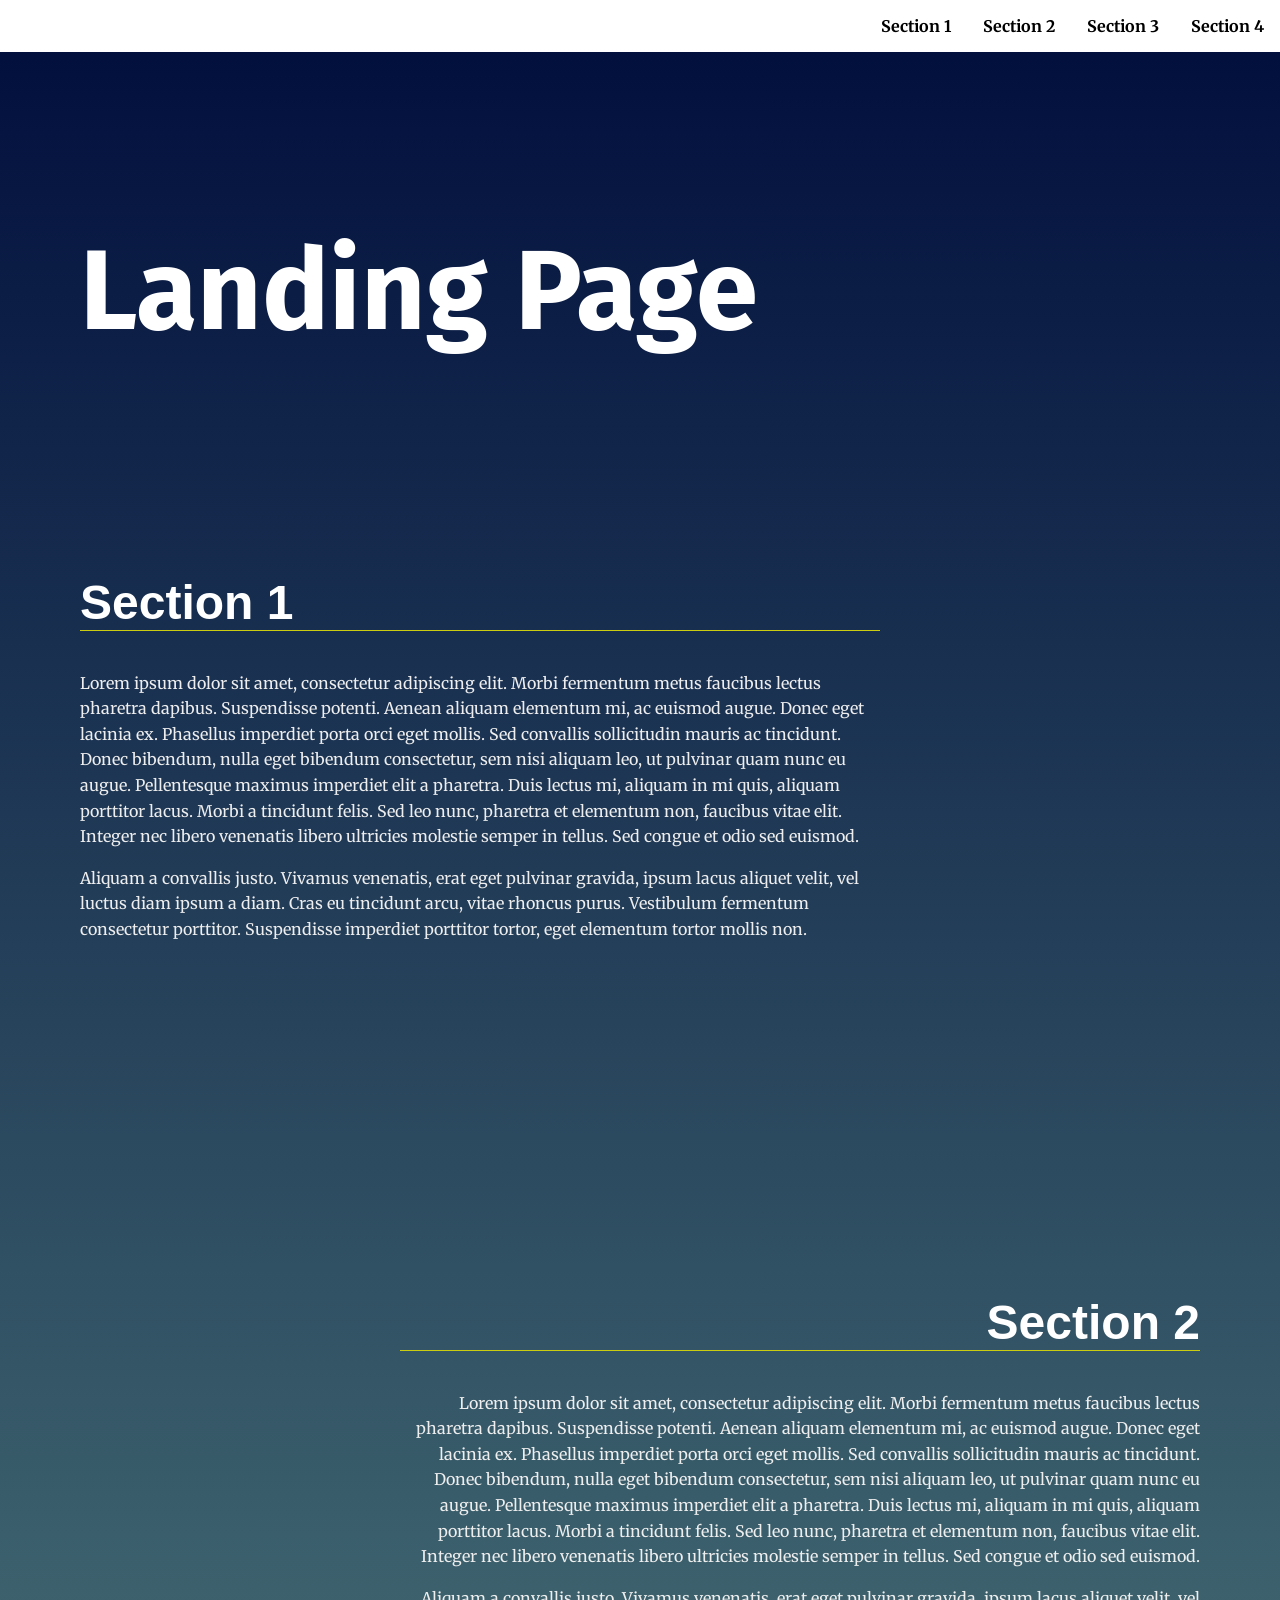
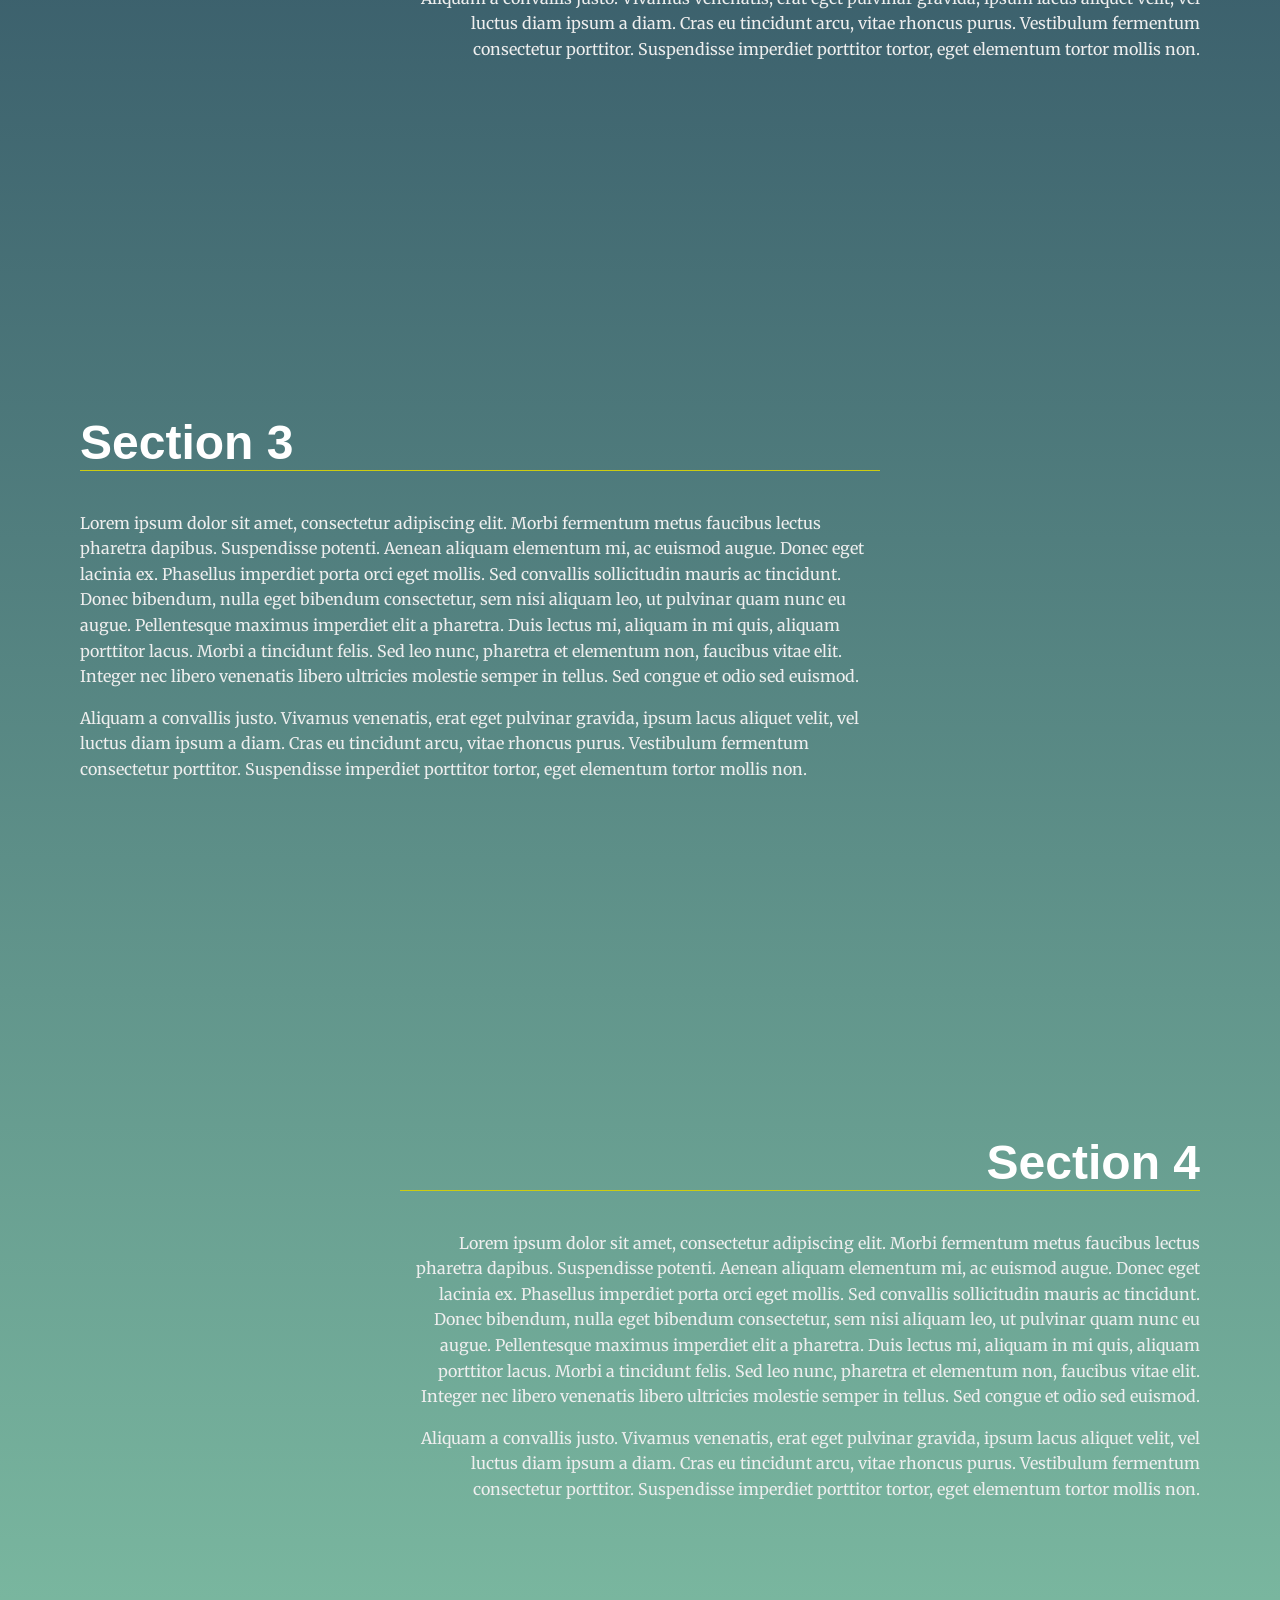
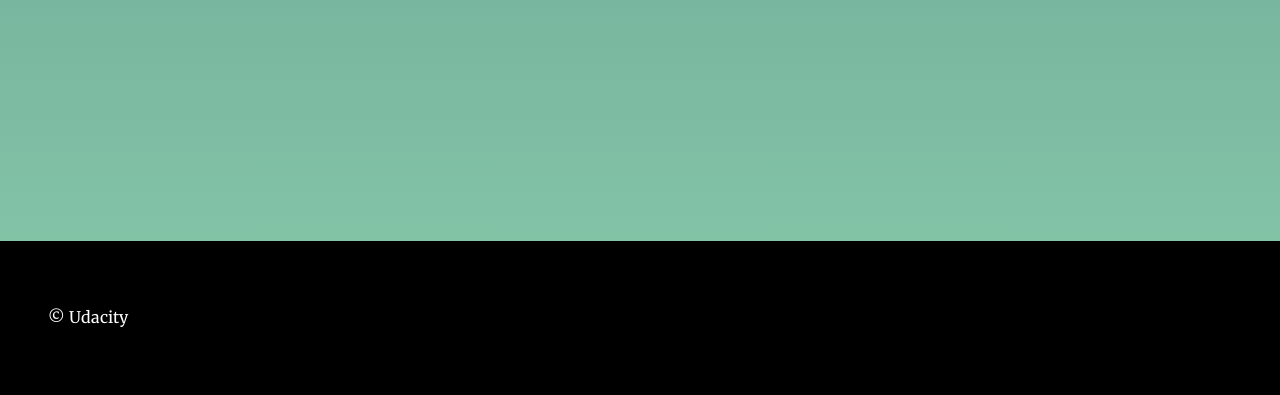
<file: landing page/mn LANDING PAGE/fend-refresh-2019/projects/landing-page/index.html>
<!DOCTYPE >
<html lang="en">
  <head>
    <meta charset="UTF-8" />
    <meta name="viewport" content="width=device-width, initial-scale=1.0" />
    <meta http-equiv="X-UA-Compatible" content="ie=edge" />
    <title>Manipulating the DOM</title>
    <!-- Load Google Fonts -->
    <link
      href="https://fonts.googleapis.com/css?family=Fira+Sans:900|Merriweather&display=swap"
      rel="stylesheet"
    />
    <!-- Load Styles -->
    <link href="css/styles.css" rel="stylesheet" />
  </head>

  <body>
    <!-- HTML Follows BEM naming conventions 
  IDs are only used for sections to connect menu achors to sections -->
    <header class="page__header">
      <nav class="navbar__menu">
        <!-- Navigation starts as empty UL that will be populated with JS -->
        <ul id="navbar__list"></ul>
      </nav>
    </header>
    <main>
      <header class="main__hero">
        <h1>Landing Page</h1>
      </header>
      <!-- Each Section has an ID (used for the anchor) and 
    a data attribute that will populate the li node.
    Adding more sections will automatically populate nav.
    The first section is set to active class by default -->
      <section id="section1" data-nav="Section 1" class="your-active-class">
        <div class="landing__container">
          <h2>Section 1</h2>
          <p>
            Lorem ipsum dolor sit amet, consectetur adipiscing elit. Morbi
            fermentum metus faucibus lectus pharetra dapibus. Suspendisse
            potenti. Aenean aliquam elementum mi, ac euismod augue. Donec eget
            lacinia ex. Phasellus imperdiet porta orci eget mollis. Sed
            convallis sollicitudin mauris ac tincidunt. Donec bibendum, nulla
            eget bibendum consectetur, sem nisi aliquam leo, ut pulvinar quam
            nunc eu augue. Pellentesque maximus imperdiet elit a pharetra. Duis
            lectus mi, aliquam in mi quis, aliquam porttitor lacus. Morbi a
            tincidunt felis. Sed leo nunc, pharetra et elementum non, faucibus
            vitae elit. Integer nec libero venenatis libero ultricies molestie
            semper in tellus. Sed congue et odio sed euismod.
          </p>

          <p>
            Aliquam a convallis justo. Vivamus venenatis, erat eget pulvinar
            gravida, ipsum lacus aliquet velit, vel luctus diam ipsum a diam.
            Cras eu tincidunt arcu, vitae rhoncus purus. Vestibulum fermentum
            consectetur porttitor. Suspendisse imperdiet porttitor tortor, eget
            elementum tortor mollis non.
          </p>
        </div>
      </section>
      <section id="section2" data-nav="Section 2">
        <div class="landing__container">
          <h2>Section 2</h2>
          <p>
            Lorem ipsum dolor sit amet, consectetur adipiscing elit. Morbi
            fermentum metus faucibus lectus pharetra dapibus. Suspendisse
            potenti. Aenean aliquam elementum mi, ac euismod augue. Donec eget
            lacinia ex. Phasellus imperdiet porta orci eget mollis. Sed
            convallis sollicitudin mauris ac tincidunt. Donec bibendum, nulla
            eget bibendum consectetur, sem nisi aliquam leo, ut pulvinar quam
            nunc eu augue. Pellentesque maximus imperdiet elit a pharetra. Duis
            lectus mi, aliquam in mi quis, aliquam porttitor lacus. Morbi a
            tincidunt felis. Sed leo nunc, pharetra et elementum non, faucibus
            vitae elit. Integer nec libero venenatis libero ultricies molestie
            semper in tellus. Sed congue et odio sed euismod.
          </p>

          <p>
            Aliquam a convallis justo. Vivamus venenatis, erat eget pulvinar
            gravida, ipsum lacus aliquet velit, vel luctus diam ipsum a diam.
            Cras eu tincidunt arcu, vitae rhoncus purus. Vestibulum fermentum
            consectetur porttitor. Suspendisse imperdiet porttitor tortor, eget
            elementum tortor mollis non.
          </p>
        </div>
      </section>
      <section id="section3" data-nav="Section 3">
        <div class="landing__container">
          <h2>Section 3</h2>
          <p>
            Lorem ipsum dolor sit amet, consectetur adipiscing elit. Morbi
            fermentum metus faucibus lectus pharetra dapibus. Suspendisse
            potenti. Aenean aliquam elementum mi, ac euismod augue. Donec eget
            lacinia ex. Phasellus imperdiet porta orci eget mollis. Sed
            convallis sollicitudin mauris ac tincidunt. Donec bibendum, nulla
            eget bibendum consectetur, sem nisi aliquam leo, ut pulvinar quam
            nunc eu augue. Pellentesque maximus imperdiet elit a pharetra. Duis
            lectus mi, aliquam in mi quis, aliquam porttitor lacus. Morbi a
            tincidunt felis. Sed leo nunc, pharetra et elementum non, faucibus
            vitae elit. Integer nec libero venenatis libero ultricies molestie
            semper in tellus. Sed congue et odio sed euismod.
          </p>

          <p>
            Aliquam a convallis justo. Vivamus venenatis, erat eget pulvinar
            gravida, ipsum lacus aliquet velit, vel luctus diam ipsum a diam.
            Cras eu tincidunt arcu, vitae rhoncus purus. Vestibulum fermentum
            consectetur porttitor. Suspendisse imperdiet porttitor tortor, eget
            elementum tortor mollis non.
          </p>
        </div>
      </section>
      <section id="section4" data-nav="Section 4">
        <div class="landing__container">
          <h2>Section 4</h2>
          <p>
            Lorem ipsum dolor sit amet, consectetur adipiscing elit. Morbi
            fermentum metus faucibus lectus pharetra dapibus. Suspendisse
            potenti. Aenean aliquam elementum mi, ac euismod augue. Donec eget
            lacinia ex. Phasellus imperdiet porta orci eget mollis. Sed
            convallis sollicitudin mauris ac tincidunt. Donec bibendum, nulla
            eget bibendum consectetur, sem nisi aliquam leo, ut pulvinar quam
            nunc eu augue. Pellentesque maximus imperdiet elit a pharetra. Duis
            lectus mi, aliquam in mi quis, aliquam porttitor lacus. Morbi a
            tincidunt felis. Sed leo nunc, pharetra et elementum non, faucibus
            vitae elit. Integer nec libero venenatis libero ultricies molestie
            semper in tellus. Sed congue et odio sed euismod.
          </p>

          <p>
            Aliquam a convallis justo. Vivamus venenatis, erat eget pulvinar
            gravida, ipsum lacus aliquet velit, vel luctus diam ipsum a diam.
            Cras eu tincidunt arcu, vitae rhoncus purus. Vestibulum fermentum
            consectetur porttitor. Suspendisse imperdiet porttitor tortor, eget
            elementum tortor mollis non.
          </p>
        </div>
      </section>
    </main>
    <footer class="page__footer">
      <p>&copy Udacity</p>
    </footer>
    <script src="js/app.js"></script>
  </body>
</html>
</file>
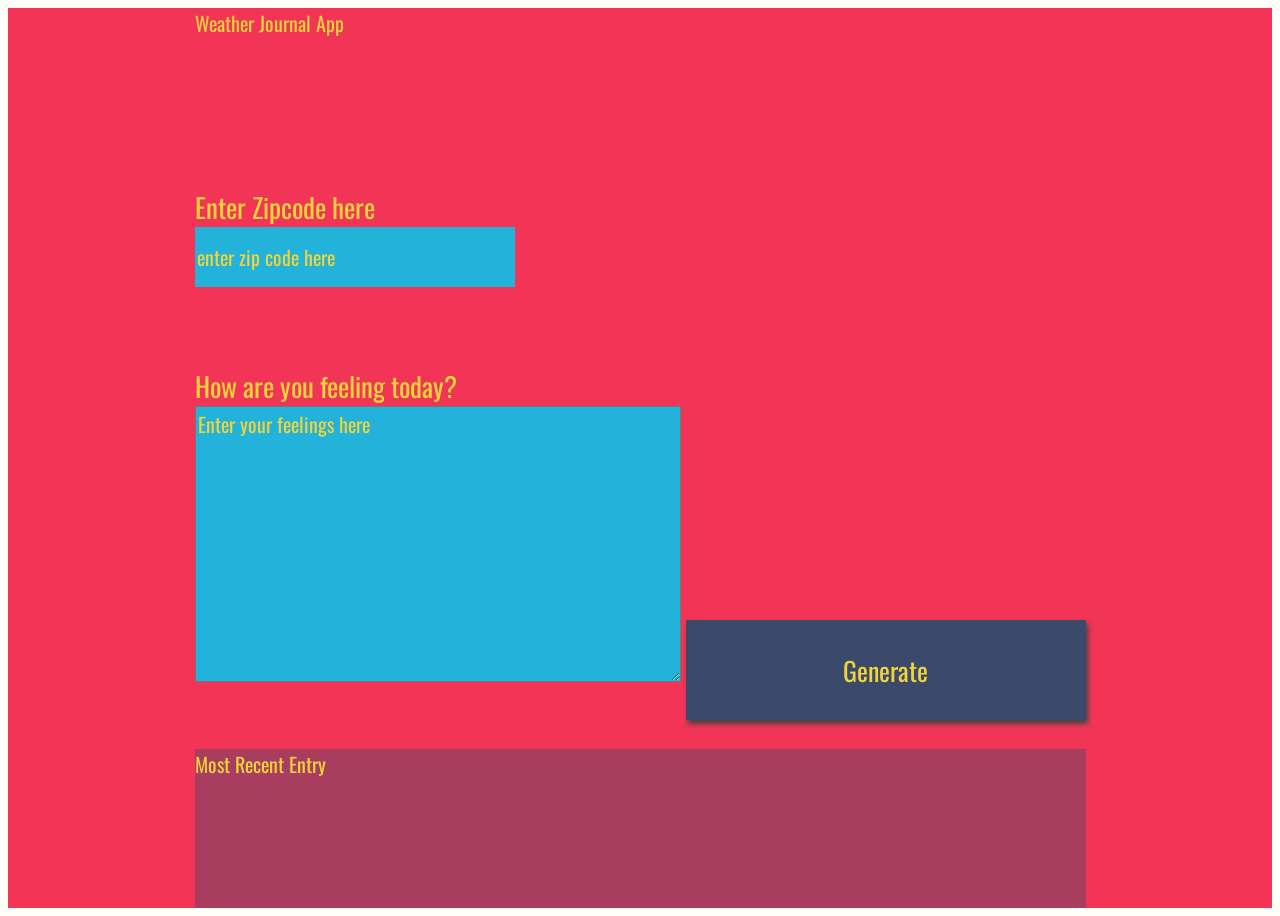
<file: landing page/mn LANDING PAGE/fend-refresh-2019/projects/weather-journal-app/website/index.html>
<!DOCTYPE >
<html lang="en">
  <head>
    <meta charset="UTF-8" />
    <meta name="viewport" content="width=device-width, initial-scale=1.0" />
    <meta http-equiv="X-UA-Compatible" content="ie=edge" />
    <title>Weather Journal</title>
    <link
      href="https://fonts.googleapis.com/css?family=Oswald:400,600,700|Ranga:400,700&display=swap"
      rel="stylesheet"
    />
    <link rel="stylesheet" href="style.css" />
  </head>

  <body>
    <div id="app">
      <div class="holder headline">Weather Journal App</div>
      <div class="holder zip">
        <label for="zip">Enter Zipcode here</label>
        <input type="text" id="zip" placeholder="enter zip code here" />
      </div>
      <div class="holder feel">
        <label for="feelings">How are you feeling today?</label>
        <textarea
          class="myInput"
          id="feelings"
          placeholder="Enter your feelings here"
          rows="9"
          cols="50"
        ></textarea>
        <button id="generate" type="submit">Generate</button>
      </div>
      <div class="holder entry">
        <div class="title">Most Recent Entry</div>
        <div id="entryHolder">
          <div id="date"></div>
          <div id="temp"></div>
          <div id="content"></div>
        </div>
      </div>
    </div>
    <script src="app.js" type="text/javascript"></script>
  </body>
</html>
</file>
<file: landing page/mn LANDING PAGE/fend-refresh-2019/projects/weather-journal-app/website/style.css>
body{
    background: #fffff8;
    font-family: -apple-system, BlinkMacSystemFont, sans-serif;
}

#app{
    display: grid;
    grid-auto-rows: minmax(150px, auto);
    /* grid-template-columns:  */
    height:100vh;
    background: #f23557;
    color: #f0d43a;
    justify-content: center;
    grid-gap: 1em;
    font-size: 20px;
    font-family: 'Oswald', sans-serif;
}

.holder{

}

.entry{
    background: rgba(59, 74, 107, .4);
}

#entryHolder{

}

#date{

}

#temp{

}

#content{

}

.headline {

}
.title{

}

/*  Basic Styling To Override Default For Basic HTML Elements */
label{
    display:block;
    font-size: 27px;
}

input{
    display:block;
    height: 60px;
    width: 320px;
    background:#22b2da;
    color: #f0d43a;
    font-size: 20px;
    font-family: 'Oswald', sans-serif;
    border: none;
}

button{
    width: 400px;
    height: 100px;
    background: #3b4a6b;
    color: #f0d43a;
    font-size: 26px;
    font-family: 'Oswald', sans-serif;
    border: none;
    box-shadow: 2px 4px 5px #444;
}
h1{
    font-size: 36px;
}

textarea{
    background:#22b2da;
    color: #f0d43a;
    font-size: 20px;
    font-family: 'Oswald', sans-serif;
}
/* Reset style for HTML element on active to have no border*/
input:focus,
select:focus,
textarea:focus,
button:focus {
    outline: none;
}
/* Style for Placeholder Text*/
::placeholder { /* Firefox, Chrome, Opera */ 
    color: #f0d43a; 
    font-family: 'Oswald', sans-serif;

} 
  
:-ms-input-placeholder { /* Internet Explorer 10-11 */ 
    color: #f0d43a; 
    font-family: 'Oswald', sans-serif;

} 
  
::-ms-input-placeholder { /* Microsoft Edge */ 
    color: #f0d43a; 
    font-family: 'Oswald', sans-serif;

}
</file>
<file: landing page/mn LANDING PAGE/fend-refresh-2019/projects/landing-page/css/styles.css>
/*
 *
 * CSS written based on SMACSS architecture.
 * To learn more, visit: http://smacss.com/
 * 
 * For simplicity, no reset or normalize is added. 
 * To learn more, visit: https://css-tricks.com/reboot-resets-reasoning/
 *
*/


/* ---- Base Rules ---- */
body {
    background: rgb(136,203,171);
    background: linear-gradient(0deg, rgba(136,203,171,1) 0%, rgba(0,13,60,1) 100%);
    margin: 0;
    font-family: 'Merriweather', serif;
    color: #fff;
}


/* Typeography General*/
h1 {
    font-family: 'Fira Sans', sans-serif;
    font-size: 3em;
    margin: 2em 1rem;
}

@media only screen and (min-width: 35em){
    h1 {
        font-size: 7em;
        margin: 2em 4rem 1em;
    }
}

h2 {
    border-bottom: 1px solid #cc1;
    font-family: 'Oxygen', Sans-Serif;
    font-size: 3em;
    color: #fff;
}

p {
    line-height: 1.6em;
    color: #eee;
}

/* ---- Layout Rules ---- */
main {
    margin: 10vh 1em 10vh;
}

.main-hero {
    min-height: 40vh;
    padding-top: 3em;
}

section {
    position: relative;
    min-height: 80vh;
}


/* ---- Module Rules ---- */

/* Navigation Styles*/
.navbar__menu ul {
    padding-left: 0;
    margin: 0;
    text-align: right;
}

.navbar__menu li {
    display: inline-block;
}

.navbar__menu .menu__link {
    display: block;
    padding: 1em;
    font-weight: bold;
    text-decoration: none;
    color: #000;
}

.navbar__menu .menu__link:hover {
    background: #333;
    color: #fff;
    transition: ease 0.3s all;
    cursor: pointer;
}

/* Header Styles */
.page__header {
    background: #fff;
    position: fixed;
    top: 0;
    width: 100%;
    z-index: 5;
}

/* Footer Styles */
.page__footer {
    background: #000;
    padding: 3em;
    color: #fff;
}

.page__footer p{
    color: #fff;
}


/* ---- Theme Rules ---- */
/* Landing Container Styles */
.landing__container {
    padding: 1em;
    text-align: left;
}

@media only screen and (min-width: 35em){
    .landing__container {
        max-width: 50em;
        padding: 4em;
    }
}

section:nth-of-type(even) .landing__container {
    margin-right: 0;
    margin-left: auto;
    text-align: right; 
}

/* Background Circles */
/* Note that background circles are created with psuedo elements before and after */
/* Circles appear to be random do to use of :nth-of-type psuedo class */
section:nth-of-type(odd) .landing__container::before {
    content: '';
    background: rgba(255, 255, 255, 0.187);
    position: absolute;
    z-index: -5;
    width: 20vh;
    height: 20vh;
    border-radius: 50%;
    opacity: 0;
    transition: ease 0.5s all;
}

section:nth-of-type(even) .landing__container::before {
    content: '';
    background: rgb(255,255,255);
    background: linear-gradient(0deg, rgba(255,255,255,.1) 0%, rgba(255,255,255,.2) 100%);
    position: absolute;
    top: 3em;
    right: 3em;
    z-index: -5;
    width: 10vh;
    height: 10vh;
    border-radius: 50%;
    opacity: 0;
    transition: ease 0.5s all;
}

section:nth-of-type(3n) .landing__container::after {
    content: '';
    background: rgb(255,255,255);
    background: linear-gradient(0deg, rgba(255,255,255,.1) 0%, rgba(255,255,255,.2) 100%);
    position: absolute;
    right: 0;
    bottom: 0;
    z-index: -5;
    width: 10vh;
    height: 10vh;
    border-radius: 50%;
    opacity: 0;
    transition: ease 0.5s all;
}

section:nth-of-type(3n + 1) .landing__container::after {
    content: '';
    background: rgb(255,255,255);
    background: linear-gradient(0deg, rgba(255,255,255,.1) 0%, rgba(255,255,255,.2) 100%);
    position: absolute;
    right: 20vw;
    bottom: -5em;
    z-index: -5;
    width: 15vh;
    height: 15vh;
    border-radius: 50%;
    opacity: 0;
    transition: ease 0.5s all;
}


/* ---- Theme State Rules ---- */
/* Section Active Styles */
/* Note: your-active-class class is applied through javascript. You should update the class here and in the index.html to what you set in your javascript file.  */
section.your-active-class {
    background: rgb(0, 0, 0);
    background: linear-gradient(0deg, rgba(0, 0, 0, 0.1) 0%, rgba(0, 0, 0, 0) 100%);
}

section.your-active-class .landing__container::before {
    opacity: 1;
    animation: rotate 4s linear 0s infinite forwards;
}

section.your-active-class .landing__container::after {
    opacity: 1;
    animation: rotate 5s linear 0s infinite forwards reverse;
}

/* Section Active Styles Keyframe Animations */
@keyframes rotate {
	from {
		transform: rotate(0deg)
		           translate(-1em)
		           rotate(0deg);
	}
	to {
		transform: rotate(360deg)
		           translate(-1em) 
		           rotate(-360deg);
	}
}
</file>
